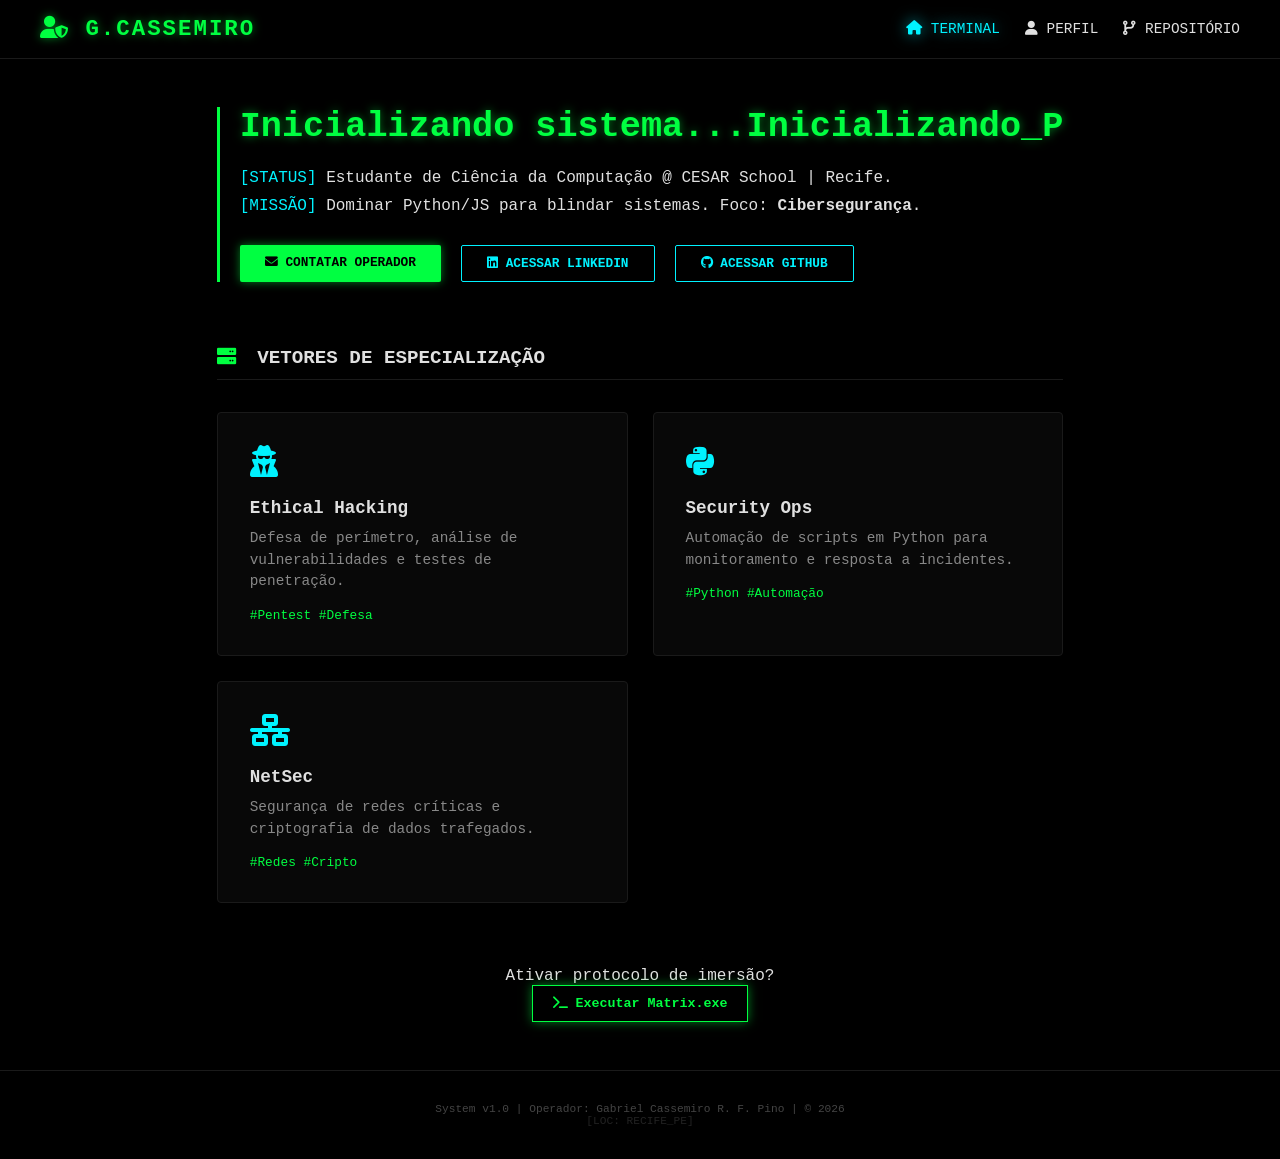
<file: index.html>
﻿<!DOCTYPE html>
<html lang="pt-BR">
<head>
    <meta charset="UTF-8">
    <meta name="viewport" content="width=device-width, initial-scale=1.0">
    <title>Gabriel Cassemiro | Cyber Security | CESAR School</title>
    <link rel="stylesheet" href="https://cdnjs.cloudflare.com/ajax/libs/font-awesome/6.0.0/css/all.min.css">
    <link rel="stylesheet" href="style.css">
</head>
<body class="cyber-theme">
    <canvas id="matrix-bg"></canvas>
    <header>
        <nav class="navbar">
            <div class="logo"><i class="fas fa-user-shield"></i> G.CASSEMIRO</div>
            <ul class="nav-links">
                <li><a href="index.html" class="active"><i class="fas fa-home"></i> Terminal</a></li>
                <li><a href="sobre.html"><i class="fas fa-user"></i> Perfil</a></li>
                <li><a href="projeto.html"><i class="fas fa-code-branch"></i> Repositório</a></li>
            </ul>
        </nav>
    </header>
    <main class="container-home">
        <section class="hero-cyber">
            <div class="glitch-wrapper"><h1 class="typing-text">Inicializando sistema...</h1></div>
            <p class="status-text"><span class="status-label">[STATUS]</span> Estudante de Ciência da Computação @ CESAR School | Recife.</p>
            <p class="mission-text"><span class="status-label">[MISSÃO]</span> Dominar Python/JS para blindar sistemas. Foco: <strong>Cibersegurança</strong>.</p>
            <div class="cta-cyber">
                <a href="mailto:gcassemiro92@gmail.com" class="btn-cyber"><i class="fas fa-envelope"></i> Contatar Operador</a>
                <a href="https://www.linkedin.com/in/gabriel-cassemiro-2a0712287/" target="_blank" rel="noopener noreferrer" class="btn-cyber-outline"><i class="fab fa-linkedin"></i> Acessar LinkedIn</a>
                <a href="https://github.com/gabrielcrfp/Portifoli.gc" target="_blank" rel="noopener noreferrer" class="btn-cyber-outline"><i class="fab fa-github"></i> Acessar GitHub</a>
            </div>
        </section>
        <section class="interesses-cyber">
            <h2 class="section-title"><i class="fas fa-server"></i> Vetores de Especialização</h2>
            <div class="grid-cyber">
                <div class="cyber-card">
                    <div class="card-icon"><i class="fas fa-user-secret"></i></div>
                    <h3>Ethical Hacking</h3>
                    <p>Defesa de perímetro, análise de vulnerabilidades e testes de penetração.</p>
                    <span class="card-tech">#Pentest #Defesa</span>
                </div>
                <div class="cyber-card">
                    <div class="card-icon"><i class="fab fa-python"></i></div>
                    <h3>Security Ops</h3>
                    <p>Automação de scripts em Python para monitoramento e resposta a incidentes.</p>
                    <span class="card-tech">#Python #Automação</span>
                </div>
                <div class="cyber-card">
                    <div class="card-icon"><i class="fas fa-network-wired"></i></div>
                    <h3>NetSec</h3>
                    <p>Segurança de redes críticas e criptografia de dados trafegados.</p>
                    <span class="card-tech">#Redes #Cripto</span>
                </div>
            </div>
        </section>
        <section class="interatividade-section">
            <p>Ativar protocolo de imersão?</p>
            <button id="hacker-mode-toggle" class="btn-hacker"><i class="fas fa-terminal"></i> Executar Matrix.exe</button>
        </section>
    </main>
    <footer class="cyber-footer">
        <p>System v1.0 | Operador: Gabriel Cassemiro R. F. Pino | &copy; 2026</p>
        <p class="footer-loc">[LOC: RECIFE_PE]</p>
    </footer>
    <script src="script.js"></script>
</body>
</html>
</file>
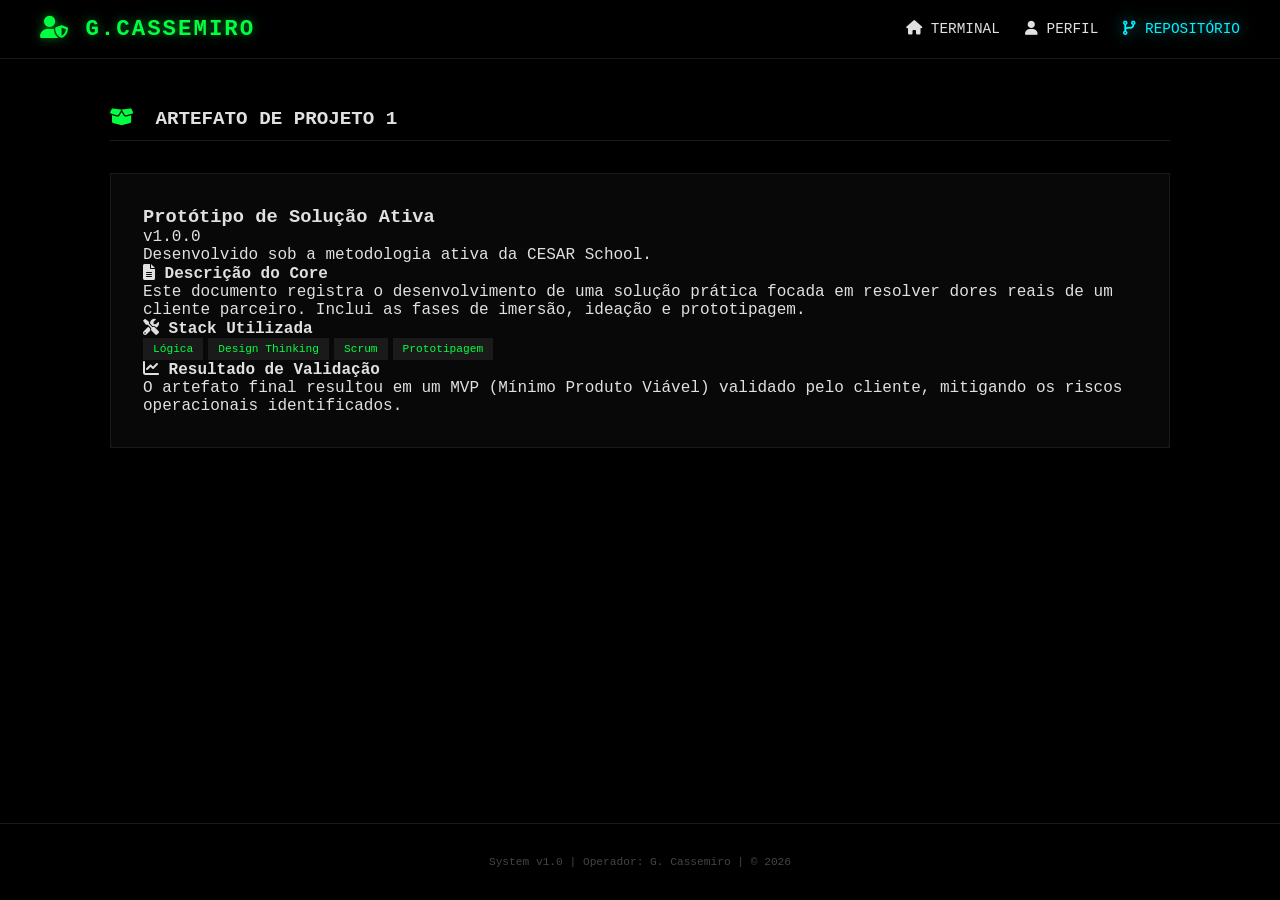
<file: projeto.html>
﻿<!DOCTYPE html>
<html lang="pt-BR">
<head>
    <meta charset="UTF-8">
    <meta name="viewport" content="width=device-width, initial-scale=1.0">
    <title>Artefato v1.0 | G. Cassemiro</title>
    <link rel="stylesheet" href="https://cdnjs.cloudflare.com/ajax/libs/font-awesome/6.0.0/css/all.min.css">
    <link rel="stylesheet" href="style.css">
</head>
<body class="cyber-theme">
    <canvas id="matrix-bg"></canvas>
    <header>
        <nav class="navbar">
            <div class="logo"><i class="fas fa-user-shield"></i> G.CASSEMIRO</div>
            <ul class="nav-links">
                <li><a href="index.html"><i class="fas fa-home"></i> Terminal</a></li>
                <li><a href="sobre.html"><i class="fas fa-user"></i> Perfil</a></li>
                <li><a href="projeto.html" class="active"><i class="fas fa-code-branch"></i> Repositório</a></li>
            </ul>
        </nav>
    </header>
    <main class="container">
        <section class="artefato-cyber">
            <h2 class="section-title"><i class="fas fa-box-open"></i> Artefato de Projeto 1</h2>
            <article class="cyber-card-detailed">
                <div class="artifact-header"><h3>Protótipo de Solução Ativa</h3><span class="version-tag">v1.0.0</span></div>
                <p class="artifact-subtitle">Desenvolvido sob a metodologia ativa da CESAR School.</p>
                <div class="artifact-section">
                    <h4><i class="fas fa-file-alt"></i> Descrição do Core</h4>
                    <p>Este documento registra o desenvolvimento de uma solução prática focada em resolver dores reais de um cliente parceiro. Inclui as fases de imersão, ideação e prototipagem.</p>
                </div>
                <div class="artifact-section">
                    <h4><i class="fas fa-tools"></i> Stack Utilizada</h4>
                    <ul class="tech-tags"><li>Lógica</li><li>Design Thinking</li><li>Scrum</li><li>Prototipagem</li></ul>
                </div>
                <div class="artifact-section">
                    <h4><i class="fas fa-chart-line"></i> Resultado de Validação</h4>
                    <p>O artefato final resultou em um MVP (Mínimo Produto Viável) validado pelo cliente, mitigando os riscos operacionais identificados.</p>
                </div>
            </article>
        </section>
    </main>
    <footer class="cyber-footer"><p>System v1.0 | Operador: G. Cassemiro | &copy; 2026</p></footer>
    <script src="script.js"></script>
</body>
</html>
</file>
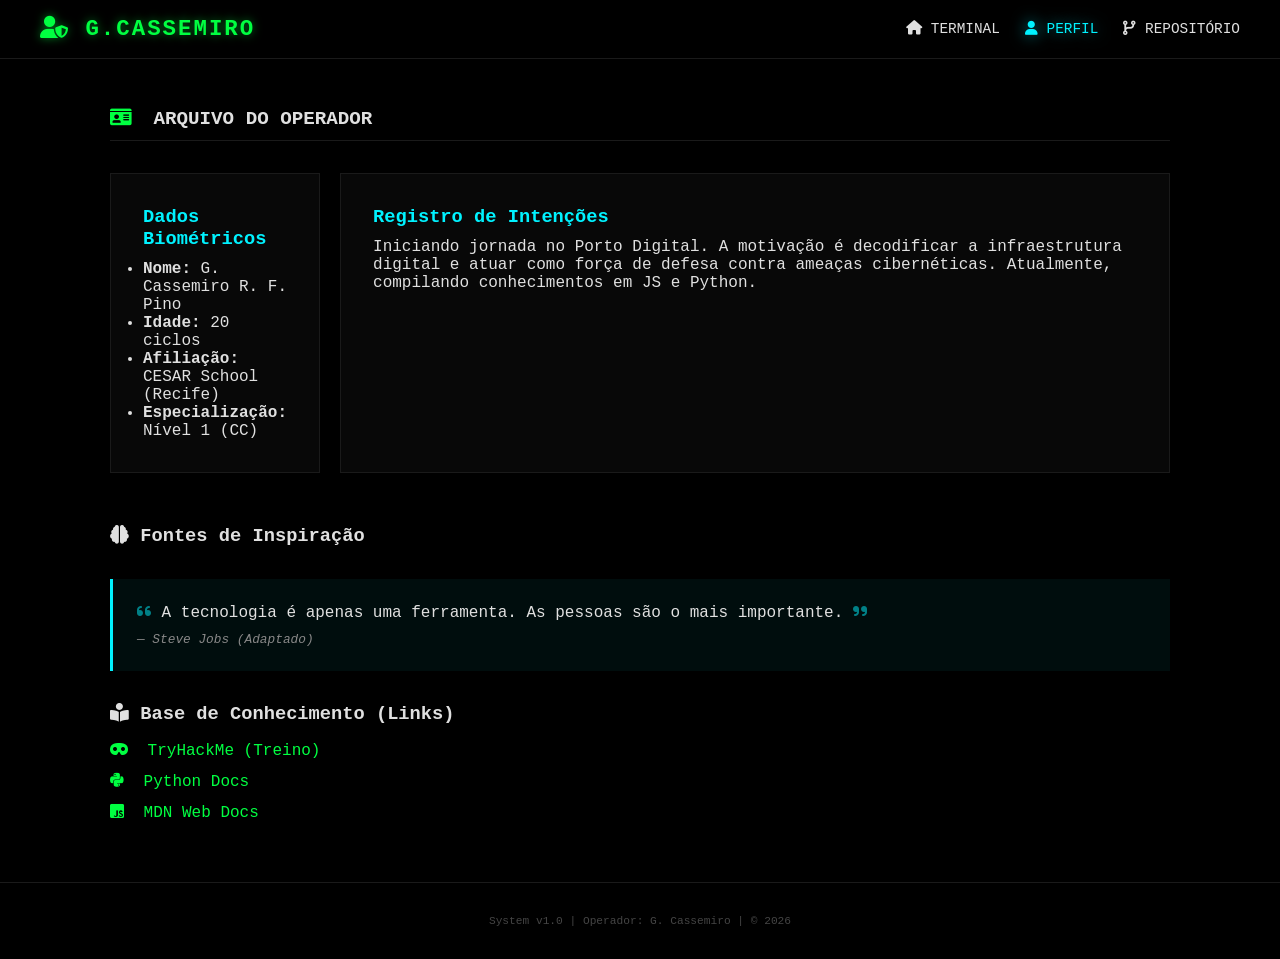
<file: sobre.html>
﻿<!DOCTYPE html>
<html lang="pt-BR">
<head>
    <meta charset="UTF-8">
    <meta name="viewport" content="width=device-width, initial-scale=1.0">
    <title>Perfil do Operador | G. Cassemiro</title>
    <link rel="stylesheet" href="https://cdnjs.cloudflare.com/ajax/libs/font-awesome/6.0.0/css/all.min.css">
    <link rel="stylesheet" href="style.css">
</head>
<body class="cyber-theme">
    <canvas id="matrix-bg"></canvas>
    <header>
        <nav class="navbar">
            <div class="logo"><i class="fas fa-user-shield"></i> G.CASSEMIRO</div>
            <ul class="nav-links">
                <li><a href="index.html"><i class="fas fa-home"></i> Terminal</a></li>
                <li><a href="sobre.html" class="active"><i class="fas fa-user"></i> Perfil</a></li>
                <li><a href="projeto.html"><i class="fas fa-code-branch"></i> Repositório</a></li>
            </ul>
        </nav>
    </header>
    <main class="container">
        <section class="perfil-cyber">
            <h2 class="section-title"><i class="fas fa-id-card"></i> Arquivo do Operador</h2>
            <div class="profile-layout">
                <div class="profile-info cyber-card-static">
                    <h3>Dados Biométricos</h3>
                    <ul>
                        <li><strong>Nome:</strong> G. Cassemiro R. F. Pino</li>
                        <li><strong>Idade:</strong> 20 ciclos</li>
                        <li><strong>Afiliação:</strong> CESAR School (Recife)</li>
                        <li><strong>Especialização:</strong> Nível 1 (CC)</li>
                    </ul>
                </div>
                <div class="profile-bio cyber-card-static">
                    <h3>Registro de Intenções</h3>
                    <p>Iniciando jornada no Porto Digital. A motivação é decodificar a infraestrutura digital e atuar como força de defesa contra ameaças cibernéticas. Atualmente, compilando conhecimentos em JS e Python.</p>
                </div>
            </div>
            <h3 class="subsection-title"><i class="fas fa-brain"></i> Fontes de Inspiração</h3>
            <blockquote class="cyber-quote">
                <i class="fas fa-quote-left"></i> A tecnologia é apenas uma ferramenta. As pessoas são o mais importante. <i class="fas fa-quote-right"></i>
                <cite>— Steve Jobs (Adaptado)</cite>
            </blockquote>
            <h3 class="subsection-title"><i class="fas fa-book-reader"></i> Base de Conhecimento (Links)</h3>
            <ul class="cyber-links">
                <li><a href="https://www.tryhackme.com/" target="_blank"><i class="fas fa-mask"></i> TryHackMe (Treino)</a></li>
                <li><a href="https://www.python.org/" target="_blank"><i class="fab fa-python"></i> Python Docs</a></li>
                <li><a href="https://developer.mozilla.org/pt-BR/" target="_blank"><i class="fab fa-js-square"></i> MDN Web Docs</a></li>
            </ul>
        </section>
    </main>
    <footer class="cyber-footer"><p>System v1.0 | Operador: G. Cassemiro | &copy; 2026</p></footer>
    <script src="script.js"></script>
</body>
</html>
</file>
<file: style.css>
﻿* { margin: 0; padding: 0; box-sizing: border-box; font-family: 'Courier New', Courier, monospace; transition: all 0.2s ease-in-out; }
:root { --bg-dark: #000000; --bg-card: rgba(10, 10, 10, 0.8); --text-main: #e0e0e0; --text-muted: #888; --cyber-green: #00ff41; --cyber-blue: #00f2ff; --cyber-glow: 0 0 10px rgba(0, 255, 65, 0.5); --cyber-glow-blue: 0 0 15px rgba(0, 242, 255, 0.6); }
body { background-color: var(--bg-dark); color: var(--text-main); display: flex; flex-direction: column; min-height: 100vh; overflow-x: hidden; }
#matrix-bg { position: fixed; top: 0; left: 0; width: 100%; height: 100%; z-index: -1; opacity: 0.1; }
header { background: rgba(0, 0, 0, 0.9); border-bottom: 1px solid #1a1a1a; padding: 1rem 2rem; position: sticky; top: 0; z-index: 100; }
.navbar { display: flex; justify-content: space-between; align-items: center; max-width: 1200px; margin: 0 auto; }
.navbar .logo { color: var(--cyber-green); font-size: 1.4rem; font-weight: bold; text-shadow: var(--cyber-glow); letter-spacing: 2px; }
.nav-links { display: flex; list-style: none; gap: 25px; }
.nav-links a { color: var(--text-main); text-decoration: none; font-size: 0.9rem; text-transform: uppercase; }
.nav-links a:hover, .nav-links a.active { color: var(--cyber-blue); text-shadow: var(--cyber-glow-blue); }
.container, .container-home { max-width: 1100px; margin: 3rem auto; padding: 0 20px; flex: 1; }
.hero-cyber { margin-bottom: 4rem; border-left: 3px solid var(--cyber-green); padding-left: 20px; }
.typing-text { font-size: 2.2rem; color: var(--cyber-green); text-shadow: var(--cyber-glow); margin-bottom: 20px; min-height: 1.2em; }
.status-label { color: var(--cyber-blue); }
.status-text, .mission-text { margin-bottom: 10px; color: var(--text-main); font-size: 1rem; }
.cta-cyber { display: flex; gap: 20px; margin-top: 30px; }
.btn-cyber, .btn-cyber-outline { padding: 10px 25px; text-decoration: none; font-weight: bold; text-transform: uppercase; font-size: 0.8rem; border-radius: 2px; }
.btn-cyber { background: var(--cyber-green); color: #000; box-shadow: var(--cyber-glow); }
.btn-cyber:hover { background: #fff; box-shadow: 0 0 20px #fff; }
.btn-cyber-outline { border: 1px solid var(--cyber-blue); color: var(--cyber-blue); }
.btn-cyber-outline:hover { background: rgba(0, 242, 255, 0.1); box-shadow: var(--cyber-glow-blue); }
.section-title { color: var(--text-main); text-transform: uppercase; font-size: 1.2rem; margin-bottom: 2rem; border-bottom: 1px solid #1a1a1a; padding-bottom: 10px; }
.section-title i { color: var(--cyber-green); margin-right: 10px; }
.grid-cyber { display: grid; grid-template-columns: repeat(auto-fit, minmax(300px, 1fr)); gap: 25px; }
.cyber-card { background-color: var(--bg-card); border: 1px solid #1a1a1a; padding: 2rem; border-radius: 4px; cursor: pointer; position: relative; }
.cyber-card:hover { border-color: var(--cyber-green); box-shadow: var(--cyber-glow); transform: translateY(-5px); }
.card-icon { font-size: 2rem; color: var(--cyber-blue); margin-bottom: 15px; }
.cyber-card h3 { color: var(--text-main); margin-bottom: 10px; font-size: 1.1rem; }
.cyber-card p { color: var(--text-muted); font-size: 0.9rem; line-height: 1.5; }
.card-tech { display: block; margin-top: 15px; color: var(--cyber-green); font-size: 0.8rem; }
.cyber-quote { background: rgba(0, 242, 255, 0.05); border-left: 3px solid var(--cyber-blue); margin: 2rem 0; padding: 1.5rem; color: var(--text-main); }
.cyber-quote i { color: var(--cyber-blue); opacity: 0.5; }
.cyber-quote cite { display: block; margin-top: 10px; color: var(--text-muted); font-size: 0.8rem; }
.cyber-links { list-style: none; margin-top: 1rem; }
.cyber-links li { margin-bottom: 12px; }
.cyber-links a { color: var(--cyber-green); text-decoration: none; }
.cyber-links a:hover { text-decoration: underline; color: #fff; }
.cyber-links i { margin-right: 10px; }
.cyber-card-detailed, .cyber-card-static { background: var(--bg-card); border: 1px solid #1a1a1a; padding: 2rem; margin-bottom: 20px; }
.perfil-cyber .subsection-title { margin-top: 2rem; color: var(--text-main); }
.profile-layout { display: flex; gap: 20px; }
.cyber-card-static h3 { color: var(--cyber-blue); margin-bottom: 10px; }
.tech-tags li { display: inline-block; background: #1a1a1a; color: var(--cyber-green); padding: 5px 10px; font-size: 0.7rem; margin-right: 5px; }
.interatividade-section { margin-top: 4rem; text-align: center; }
.btn-hacker { background: #000; color: var(--cyber-green); border: 1px solid var(--cyber-green); padding: 10px 20px; cursor: pointer; font-weight: bold; box-shadow: var(--cyber-glow); }
.btn-hacker:hover { background: var(--cyber-green); color: #000; }
.cyber-footer { background: #000; border-top: 1px solid #1a1a1a; text-align: center; padding: 2rem; color: #444; font-size: 0.7rem; margin-top: auto; }
.footer-loc { color: #222; }
</file>
